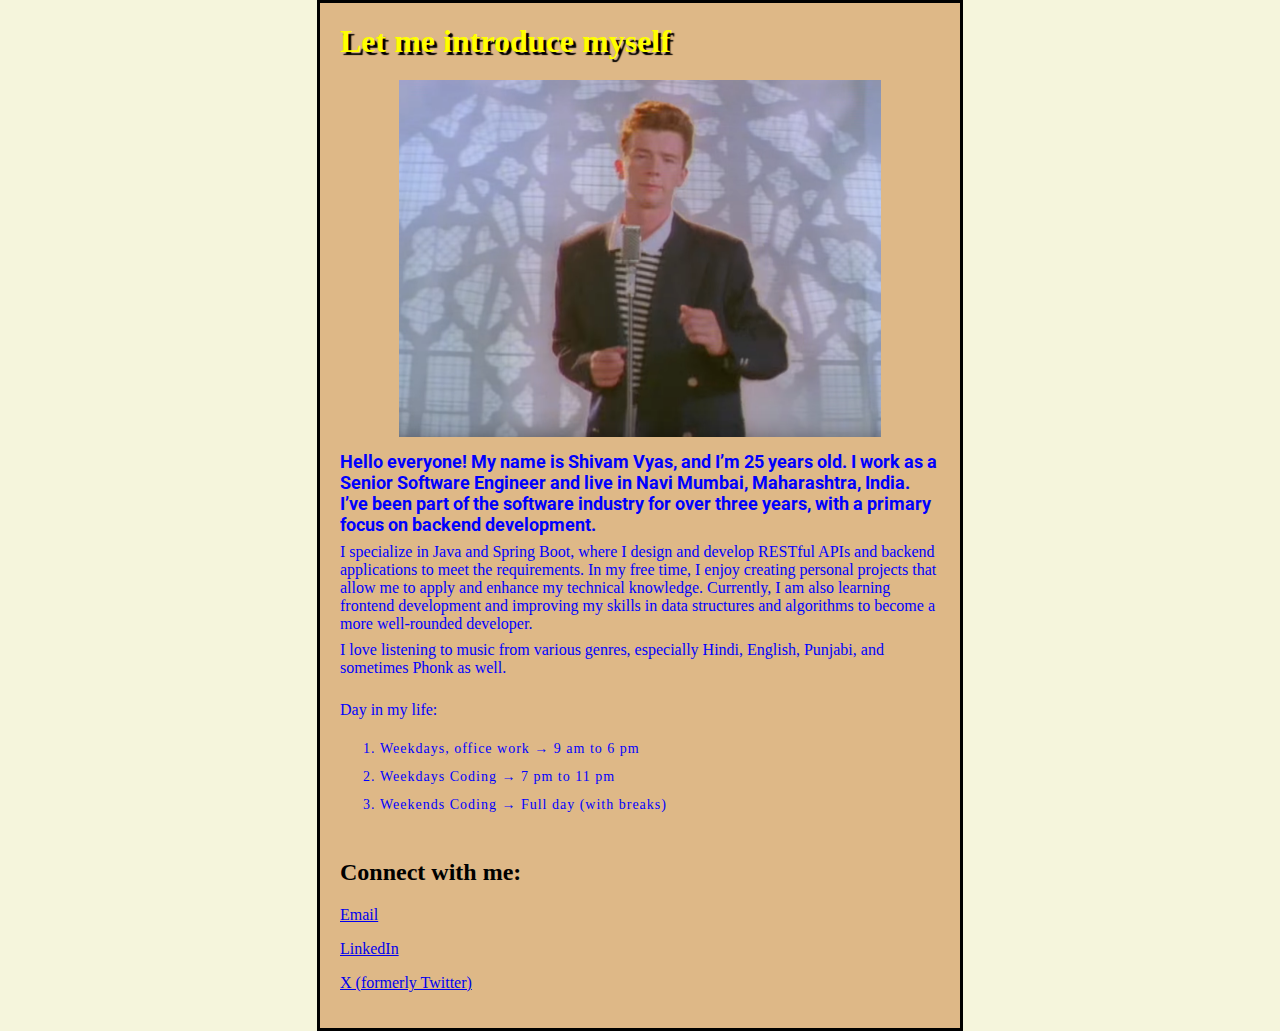
<file: CSS Basics/Hello World/index.html>
<!DOCTYPE html>
<html lang="en-US">
  <head>
    <meta charset="UTF-8" />
    <meta name="viewport" content="width=device-width" />
    <title>About Me</title>
    <link href="styles/style.css" rel="stylesheet" />

    <link rel="preconnect" href="https://fonts.googleapis.com" />
    <link rel="preconnect" href="https://fonts.gstatic.com" crossorigin />
    <link
      href="https://fonts.googleapis.com/css2?family=Roboto:ital,wght@0,100..900;1,100..900&display=swap"
      rel="stylesheet"
    />
  </head>
  <body>
    <h1>Let me introduce myself</h1>
    <img src="./images/image.png" alt="First image test" />
    <section class="roboto-font-section">
      Hello everyone! My name is Shivam Vyas, and I’m 25 years old. I work as a
      Senior Software Engineer and live in Navi Mumbai, Maharashtra, India. I’ve
      been part of the software industry for over three years, with a primary
      focus on backend development.
    </section>
    <section>
      I specialize in Java and Spring Boot, where I design and develop RESTful
      APIs and backend applications to meet the requirements. In my free time, I
      enjoy creating personal projects that allow me to apply and enhance my
      technical knowledge. Currently, I am also learning frontend development
      and improving my skills in data structures and algorithms to become a more
      well-rounded developer.
    </section>
    <section>
      I love listening to music from various genres, especially Hindi, English,
      Punjabi, and sometimes Phonk as well.
    </section>
    <section>
      <p>Day in my life:</p>
      <ol>
        <li>Weekdays, office work &rarr; 9 am to 6 pm</li>
        <li>Weekdays Coding &rarr; 7 pm to 11 pm</li>
        <li>Weekends Coding &rarr; Full day (with breaks)</li>
      </ol>
    </section>

    <h2>Connect with me:</h2>
    <p>
      <a href="mailto:shivam.vyas.1807@gmail.com"> Email </a>
    </p>
    <p>
      <a href="https://www.linkedin.com/in/shivam-vyas-1807/"> LinkedIn </a>
    </p>
    <p>
      <a href="https://x.com/s1807v"> X (formerly Twitter) </a>
    </p>
  </body>
</html>
</file>
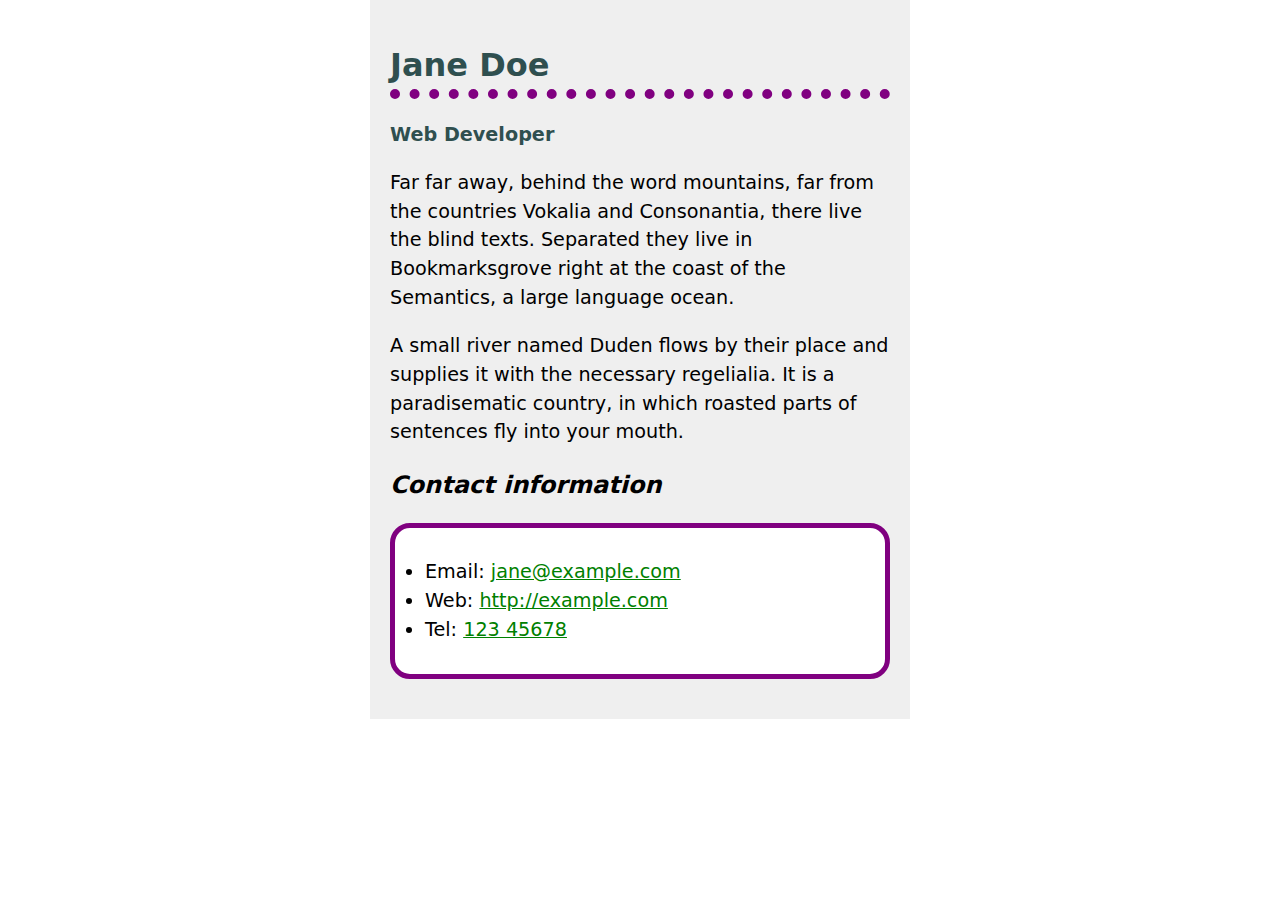
<file: CSSBasics/BiographyPage/index.html>
<!DOCTYPE html>
<html>
  <head>
    <meta charset="utf-8" />
    <meta name="viewport" content="width=device-width" />
    <title>Biography Page</title>
    <link rel="stylesheet" href="style.css" />
  </head>
  <body>
    <h1>Jane Doe</h1>
    <div class="job-title">Web Developer</div>
    <p>
      Far far away, behind the word mountains, far from the countries Vokalia
      and Consonantia, there live the blind texts. Separated they live in
      Bookmarksgrove right at the coast of the Semantics, a large language
      ocean.
    </p>

    <p>
      A small river named Duden flows by their place and supplies it with the
      necessary regelialia. It is a paradisematic country, in which roasted
      parts of sentences fly into your mouth.
    </p>

    <h2>Contact information</h2>
    <ul>
      <li>Email: <a href="mailto:jane@example.com">jane@example.com</a></li>
      <li>Web: <a href="http://example.com">http://example.com</a></li>
      <li>Tel: <a href="tel:12345678">123 45678</a></li>
    </ul>
  </body>
</html>
</file>
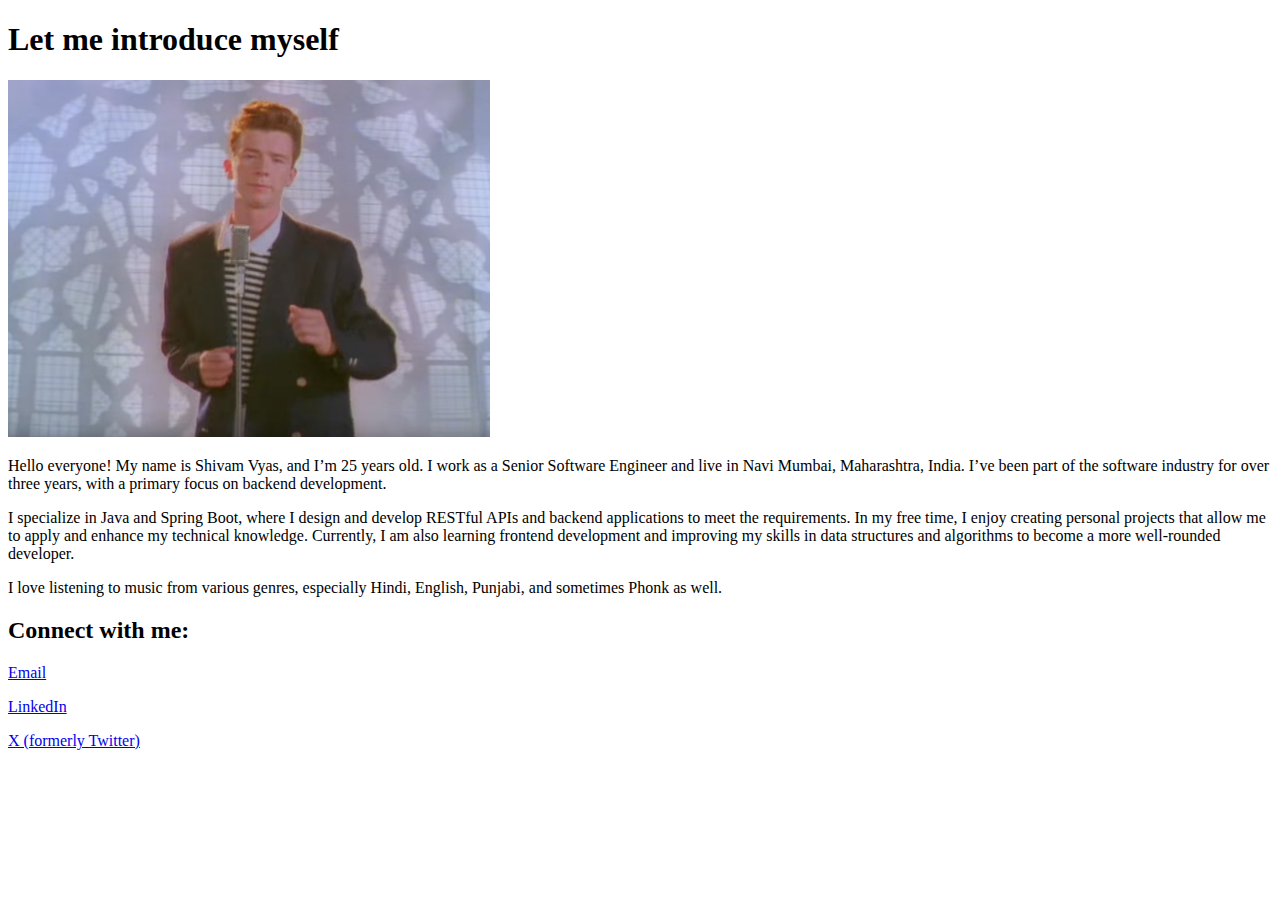
<file: HTML Basics/Hello World/index.html>
<!DOCTYPE html>
<html lang="en-US">
    <head>
        <meta charset="UTF-8" />
        <meta name="viewport" content="width=device-width" />
        <title>About Me</title>
    </head>
    <body>
        <h1>Let me introduce myself</h1>
        <img src="./images/image.png" alt="First image test" />
        <p>
            Hello everyone! My name is Shivam Vyas, and I’m 25 years old. I work as a Senior Software Engineer and live in Navi Mumbai, Maharashtra, India. I’ve been part of the software industry for over three years, with a primary focus on backend development.
        </p>
        <p>
            I specialize in Java and Spring Boot, where I design and develop RESTful APIs and backend applications to meet the requirements. In my free time, I enjoy creating personal projects that allow me to apply and enhance my technical knowledge. 
            
            Currently, I am also learning frontend development and improving my skills in data structures and algorithms to become a more well-rounded developer.
        </p>
        <p>
            I love listening to music from various genres, especially Hindi, English, Punjabi, and sometimes Phonk as well.
        </p>

        <h2>Connect with me:</h2>
        <p>
            <a href="mailto:shivam.vyas.1807@gmail.com">
            Email
            </a>
        </p>
        <p>
            <a href="https://www.linkedin.com/in/shivam-vyas-1807/">
            LinkedIn
            </a>
        </p>
        <p>
            <a href="https://x.com/s1807v">
            X (formerly Twitter)
            </a>
        </p>
    </body>
</html>
</file>
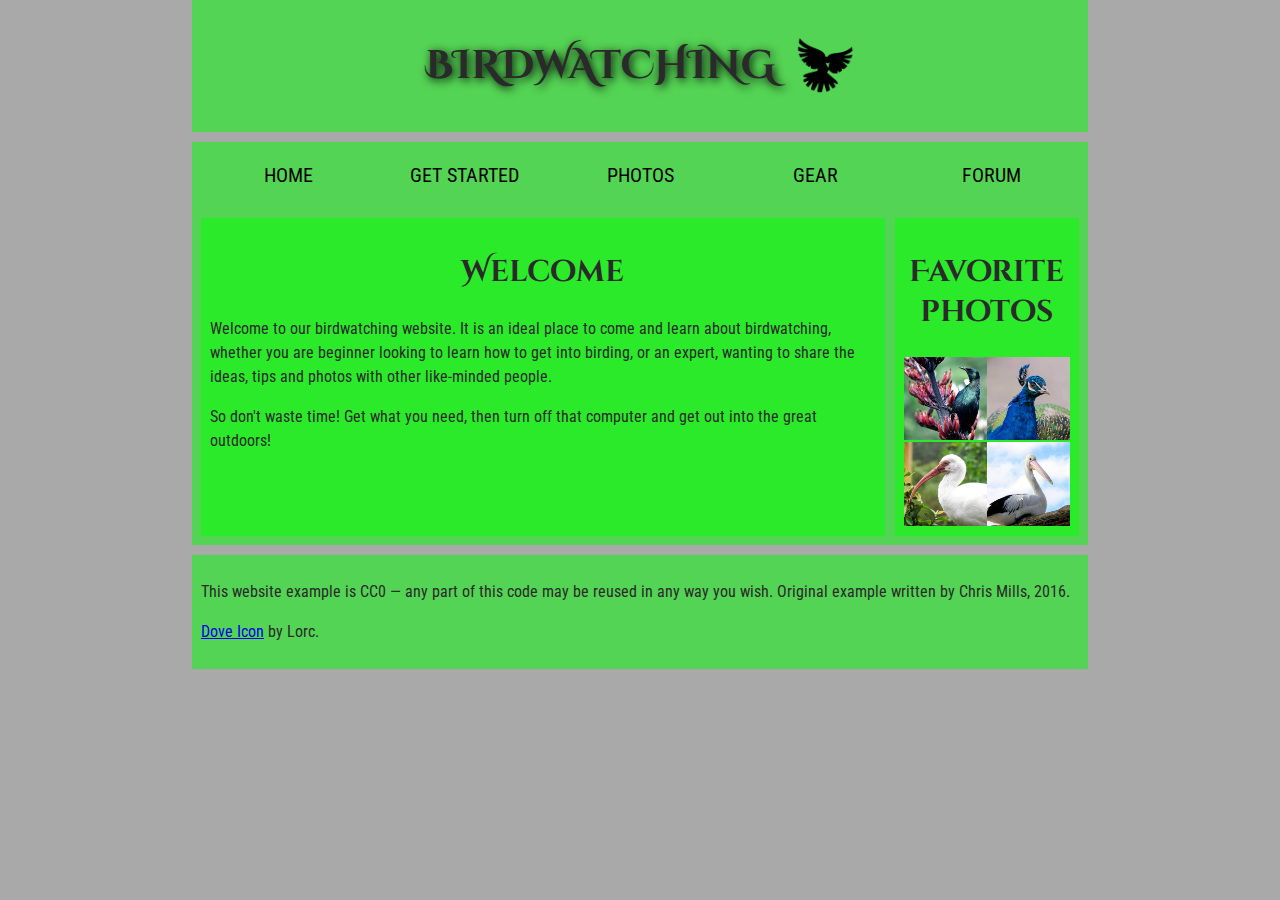
<file: HTMLBasics/BirdWatchingSite/index.html>
<!DOCTYPE html>
<html lang="en-US">
  <head>
    <meta charset="utf-8" />
    <meta name="viewport" content="width=device-width" />
    <title>Birdwatching</title>
    <link
      href="https://fonts.googleapis.com/css?family=Roboto+Condensed:300%7CCinzel+Decorative:700"
      rel="stylesheet"
    />
    <link rel="stylesheet" href="style.css" />
  </head>
  <body>
    <!--Always follow the structural semantic elements for a website (like Header, Nav, Main, Aside, etc). Refer to MDN Docs for any sort of confusion or clarity if needed-->

    <header>
      <h1>
        Birdwatching
        <img src="images/dove.png" alt="" />
      </h1>
    </header>

    <nav>
      <ul>
        <li><a href="#">Home</a></li>
        <li><a href="#">Get Started</a></li>
        <li><a href="#">Photos</a></li>
        <li><a href="#">Gear</a></li>
        <li><a href="#">Forum</a></li>
      </ul>
    </nav>

    <!--Main contains: Article, Aside, Section(if any other semantic tag does not fit)-->
    <main>
      <article>
        <h2>Welcome</h2>
        <p>
          Welcome to our birdwatching website. It is an ideal place to come and
          learn about birdwatching, whether you are beginner looking to learn
          how to get into birding, or an expert, wanting to share the ideas,
          tips and photos with other like-minded people.
        </p>
        <p>
          So don't waste time! Get what you need, then turn off that computer
          and get out into the great outdoors!
        </p>
      </article>

      <aside>
        <h2>Favorite photos</h2>
        <a href="images/favorite-bird-1_th.jpg"
          ><img
            src="images/favorite-bird-1.jpg"
            alt="A tui bird perched on a flowering branch with its iridescent feathers shimmering."
        /></a>
        <a href="images/favorite-bird-2_th.jpg"
          ><img
            src="images/favorite-bird-2.jpg"
            alt="A vibrant blue peacock showing off its colorful plumage."
        /></a>
        <a href="images/favorite-bird-3_th.jpg"
          ><img
            src="images/favorite-bird-3.jpg"
            alt="A white ibis with a long curved beak standing among green leaves."
        /></a>
        <a href="images/favorite-bird-4_th.jpg"
          ><img
            src="images/favorite-bird-4.jpg"
            alt="A large pelican resting with its long bill and white-and-black feathers visible."
        /></a>
      </aside>
    </main>

    <footer>
      <p>
        This website example is CC0 — any part of this code may be reused in any
        way you wish. Original example written by Chris Mills, 2016.
      </p>
      <p>
        <a href="http://game-icons.net/lorc/originals/dove.html">Dove Icon</a>
        by Lorc.
      </p>
    </footer>
  </body>
</html>
</file>
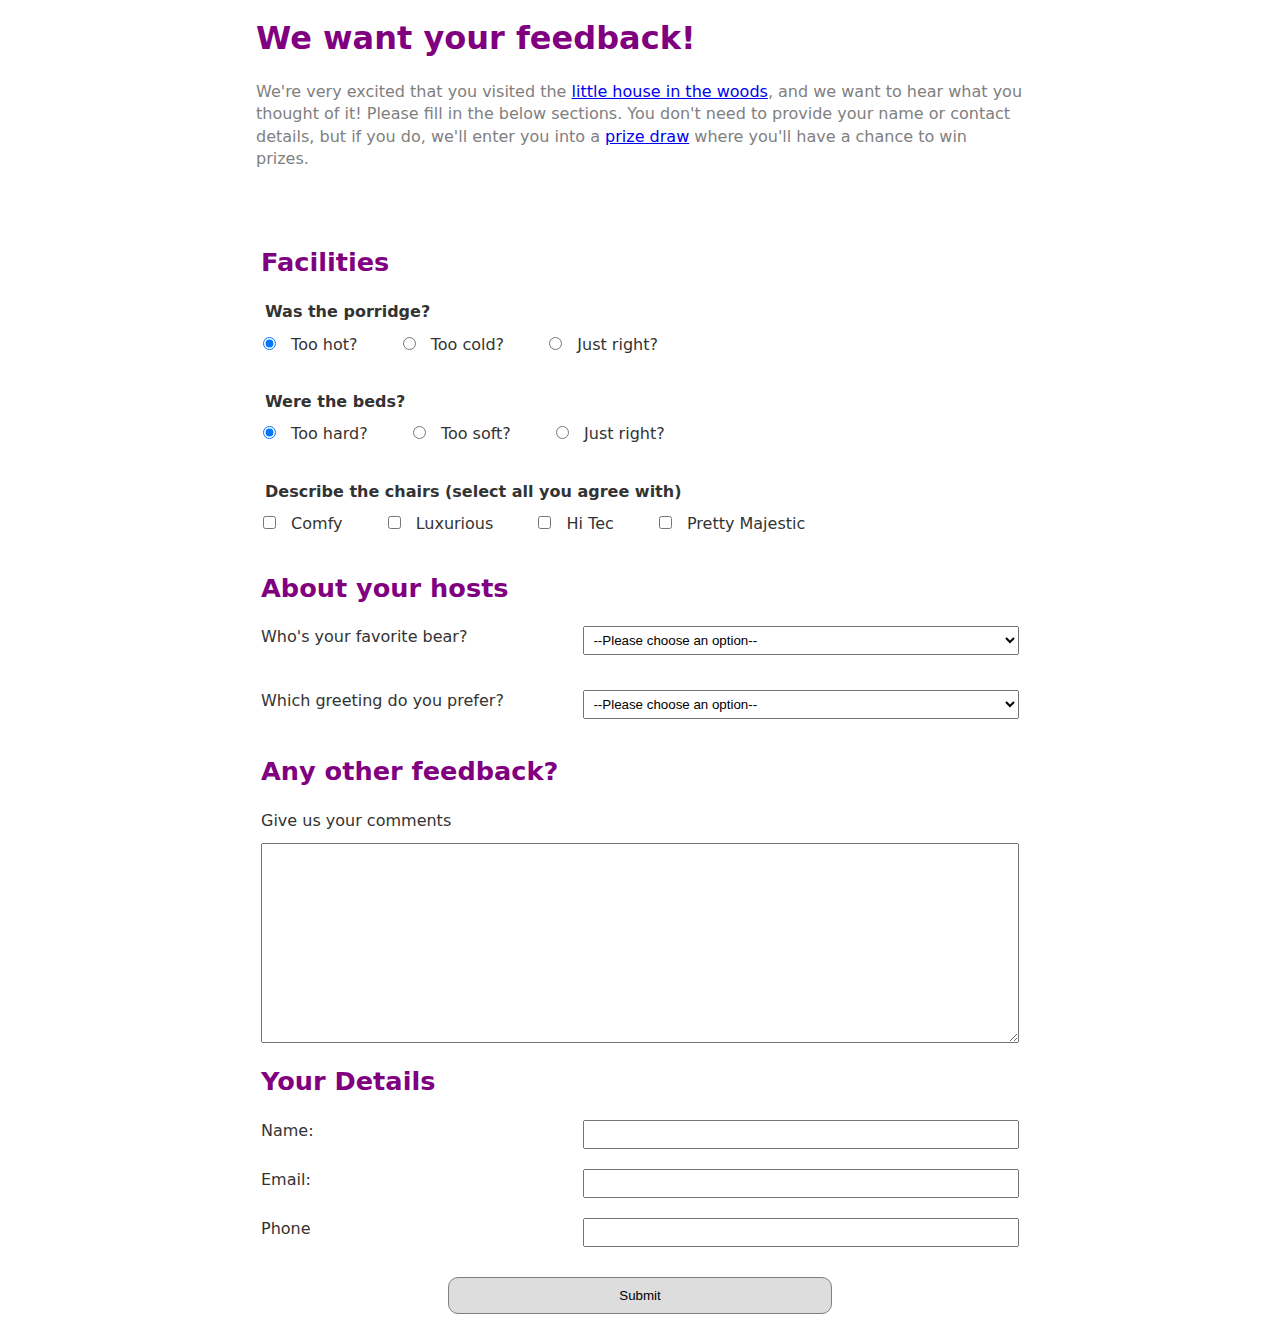
<file: HTMLBasics/FeedbackForm/index.html>
<!DOCTYPE html>
<html lang="en">
  <head>
    <meta charset="utf-8" />
    <meta name="viewport" content="width=device-width" />
    <title>Forms challenge</title>
    <link href="style.css" rel="stylesheet" />
  </head>
  <body>
    <h1>We want your feedback!</h1>
    <p>
      We're very excited that you visited the
      <a href="#">little house in the woods</a>, and we want to hear what you
      thought of it! Please fill in the below sections. You don't need to
      provide your name or contact details, but if you do, we'll enter you into
      a <a href="#">prize draw</a> where you'll have a chance to win prizes.
    </p>

    <form>
      <div class="form-section">
        <h2>Facilities</h2>
        <fieldset>
          <legend>Was the porridge?</legend>
          <input
            type="radio"
            id="porridge_1"
            name="porridge"
            value="hot"
            checked
          />
          <label for="porridge_1">Too hot?</label>
          <input type="radio" id="porridge_2" name="porridge" value="cold" />
          <label for="porridge_2">Too cold?</label>
          <input type="radio" id="porridge_3" name="porridge" value="right" />
          <label for="porridge_3">Just right?</label>
        </fieldset>
      </div>

      <div class="form-section">
        <fieldset>
          <legend>Were the beds?</legend>
          <input type="radio" id="bed_1" name="bed" value="hard" checked />
          <label for="bed_1">Too hard?</label>
          <input type="radio" id="bed_2" name="bed" value="soft" />
          <label for="bed_2">Too soft?</label>
          <input type="radio" id="bed_3" name="bed" value="right" />
          <label for="bed_3">Just right?</label>
        </fieldset>
      </div>

      <div class="form-section">
        <fieldset>
          <legend>Describe the chairs (select all you agree with)</legend>
          <input type="checkbox" id="comfy" name="comfy" />
          <label for="comfy">Comfy</label>

          <input type="checkbox" id="luxurious" name="luxurious" />
          <label for="luxurious">Luxurious</label>

          <input type="checkbox" id="Hi-Tec" name="Hi-Tec" />
          <label for="Hi-Tec">Hi Tec</label>

          <input type="checkbox" id="majestic" name="majestic" />
          <label for="majestic">Pretty Majestic</label>
        </fieldset>
      </div>

      <!-- For these 2 div class form sections (70 to 81 and 83 to 93) - Referred the code to understand the separator div class -->
      <!-- DON'T WORRY. We will study this in CSS. So RELAX :) -->
      <div class="form-section">
        <h2>About your hosts</h2>
        <div class="separator">
          <label for="bear">Who's your favorite bear?</label>
          <select name="bear" id="bear">
            <option value="">--Please choose an option--</option>
            <option value="Papa Bear">Papa Bear</option>
            <option value="Mama Bear">Mama Bear</option>
            <option value="Junior Dozer">Junior Dozer</option>
          </select>
        </div>
      </div>

      <div class="form-section">
        <div class="separator">
          <label for="greeting">Which greeting do you prefer?</label>
          <select name="greeting" id="greeting">
            <option value="">--Please choose an option--</option>
            <option value="Wave">Wave Friendly</option>
            <option value="Growl">Greeting Crowl</option>
            <option value="Claw">Claw Marks in the door</option>
          </select>
        </div>
      </div>

      <div class="form-section">
        <h2>Any other feedback?</h2>
        <label for="comments">Give us your comments</label>
        <textarea id="comments" name="comments" maxlength="1000"></textarea>
      </div>

      <!-- Learn: Separator class suggested by MDN Docs question to maintain padding and uniformity in the boxes. DON'T WORRY. We will study this in CSS. So RELAX :) -->
      <div class="form-section">
        <h2>Your Details</h2>
        <div class="separator">
          <label for="name">Name:</label>
          <input type="text" name="name" id="name" />
        </div>
        <div class="separator">
          <label for="email">Email:</label>
          <input type="email" name="email" id="email" />
        </div>
        <div class="separator">
          <label for="phone">Phone</label>
          <input type="tel" name="phone" id="phone" />
        </div>
      </div>

      <button>Submit</button>
    </form>
  </body>
</html>
</file>
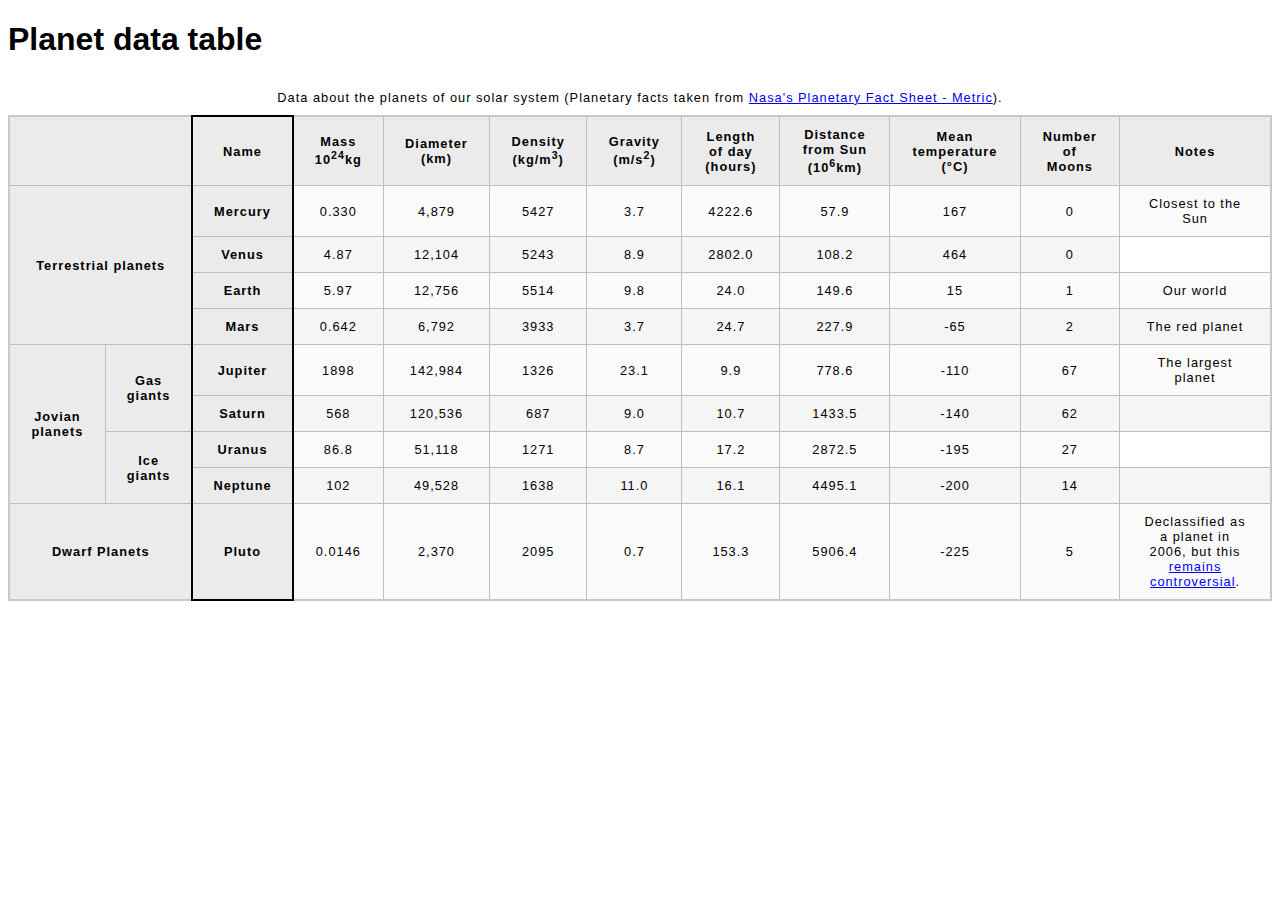
<file: HTMLBasics/PlanetDataTable/index.html>
<!DOCTYPE html>
<html lang="en-US">
  <head>
    <meta charset="utf-8" />
    <meta name="viewport" content="width=device-width" />
    <title>Planet data table</title>
    <link href="minimal-table.css" rel="stylesheet" type="text/css" />
  </head>
  <body>
    <h1>Planet data table</h1>
    <table>
      <caption>
        Data about the planets of our solar system (Planetary facts taken from
        <a href="http://nssdc.gsfc.nasa.gov/planetary/factsheet/"
          >Nasa's Planetary Fact Sheet - Metric</a
        >).
      </caption>

      <!--This was referred-->
      <colgroup>
        <col span="2" />
        <col class="column-border" />
        <col span="9" />
      </colgroup>

      <thead>
        <thead>
          <th colspan="2">&nbsp;</th>
          <th scope="col">Name</th>
          <th scope="col">Mass 10<sup>24</sup>kg</th>
          <th scope="col">Diameter (km)</th>
          <th scope="col">Density (kg/m<sup>3</sup>)</th>
          <th scope="col">Gravity (m/s<sup>2</sup>)</th>
          <th scope="col">Length of day (hours)</th>
          <th scope="col">Distance from Sun (10<sup>6</sup>km)</th>
          <th scope="col">Mean temperature (°C)</th>
          <th scope="col">Number of Moons</th>
          <th scope="col">Notes</th>
        </thead>
      </thead>

      <tbody>
        <th rowspan="5" colspan="2" scope="rowgroup">Terrestrial planets</th>
        <tr>
          <th scope="row">Mercury</th>
          <td>0.330</td>
          <td>4,879</td>
          <td>5427</td>
          <td>3.7</td>
          <td>4222.6</td>
          <td>57.9</td>
          <td>167</td>
          <td>0</td>
          <td>Closest to the Sun</td>
        </tr>
        <tr>
          <th scope="row">Venus</th>
          <td>4.87</td>
          <td>12,104</td>
          <td>5243</td>
          <td>8.9</td>
          <td>2802.0</td>
          <td>108.2</td>
          <td>464</td>
          <td>0</td>
        </tr>
        <tr>
          <th scope="row">Earth</th>
          <td>5.97</td>
          <td>12,756</td>
          <td>5514</td>
          <td>9.8</td>
          <td>24.0</td>
          <td>149.6</td>
          <td>15</td>
          <td>1</td>
          <td>Our world</td>
        </tr>
        <tr>
          <th scope="row">Mars</th>
          <td>0.642</td>
          <td>6,792</td>
          <td>3933</td>
          <td>3.7</td>
          <td>24.7</td>
          <td>227.9</td>
          <td>-65</td>
          <td>2</td>
          <td>The red planet</td>
        </tr>

        <th rowspan="4" scope="rowgroup">Jovian planets</th>
        <th rowspan="2" scope="rowgroup">Gas giants</th>
        <th scope="row">Jupiter</th>
        <td>1898</td>
        <td>142,984</td>
        <td>1326</td>
        <td>23.1</td>
        <td>9.9</td>
        <td>778.6</td>
        <td>-110</td>
        <td>67</td>
        <td>The largest planet</td>
        <tr>
          <th scope="row">Saturn</th>
          <td>568</td>
          <td>120,536</td>
          <td>687</td>
          <td>9.0</td>
          <td>10.7</td>
          <td>1433.5</td>
          <td>-140</td>
          <td>62</td>
          <td>&nbsp;</td>
        </tr>
        <th rowspan="2" colspan="1">Ice giants</th>
        <th scope="row">Uranus</th>
        <td>86.8</td>
        <td>51,118</td>
        <td>1271</td>
        <td>8.7</td>
        <td>17.2</td>
        <td>2872.5</td>
        <td>-195</td>
        <td>27</td>
        <tr>
          <th scope="row">Neptune</th>
          <td>102</td>
          <td>49,528</td>
          <td>1638</td>
          <td>11.0</td>
          <td>16.1</td>
          <td>4495.1</td>
          <td>-200</td>
          <td>14</td>
          <td>&nbsp;</td>
        </tr>
        <th colspan="2" scope="colgroup">Dwarf Planets</th>
        <th scope="row">Pluto</th>
        <td>0.0146</td>
        <td>2,370</td>
        <td>2095</td>
        <td>0.7</td>
        <td>153.3</td>
        <td>5906.4</td>
        <td>-225</td>
        <td>5</td>
        <td>
          Declassified as a planet in 2006, but this
          <a
            href="http://www.usatoday.com/story/tech/2014/10/02/pluto-planet-solar-system/16578959/"
            >remains controversial</a
          >.
        </td>
      </tbody>
    </table>
  </body>
</html>
</file>
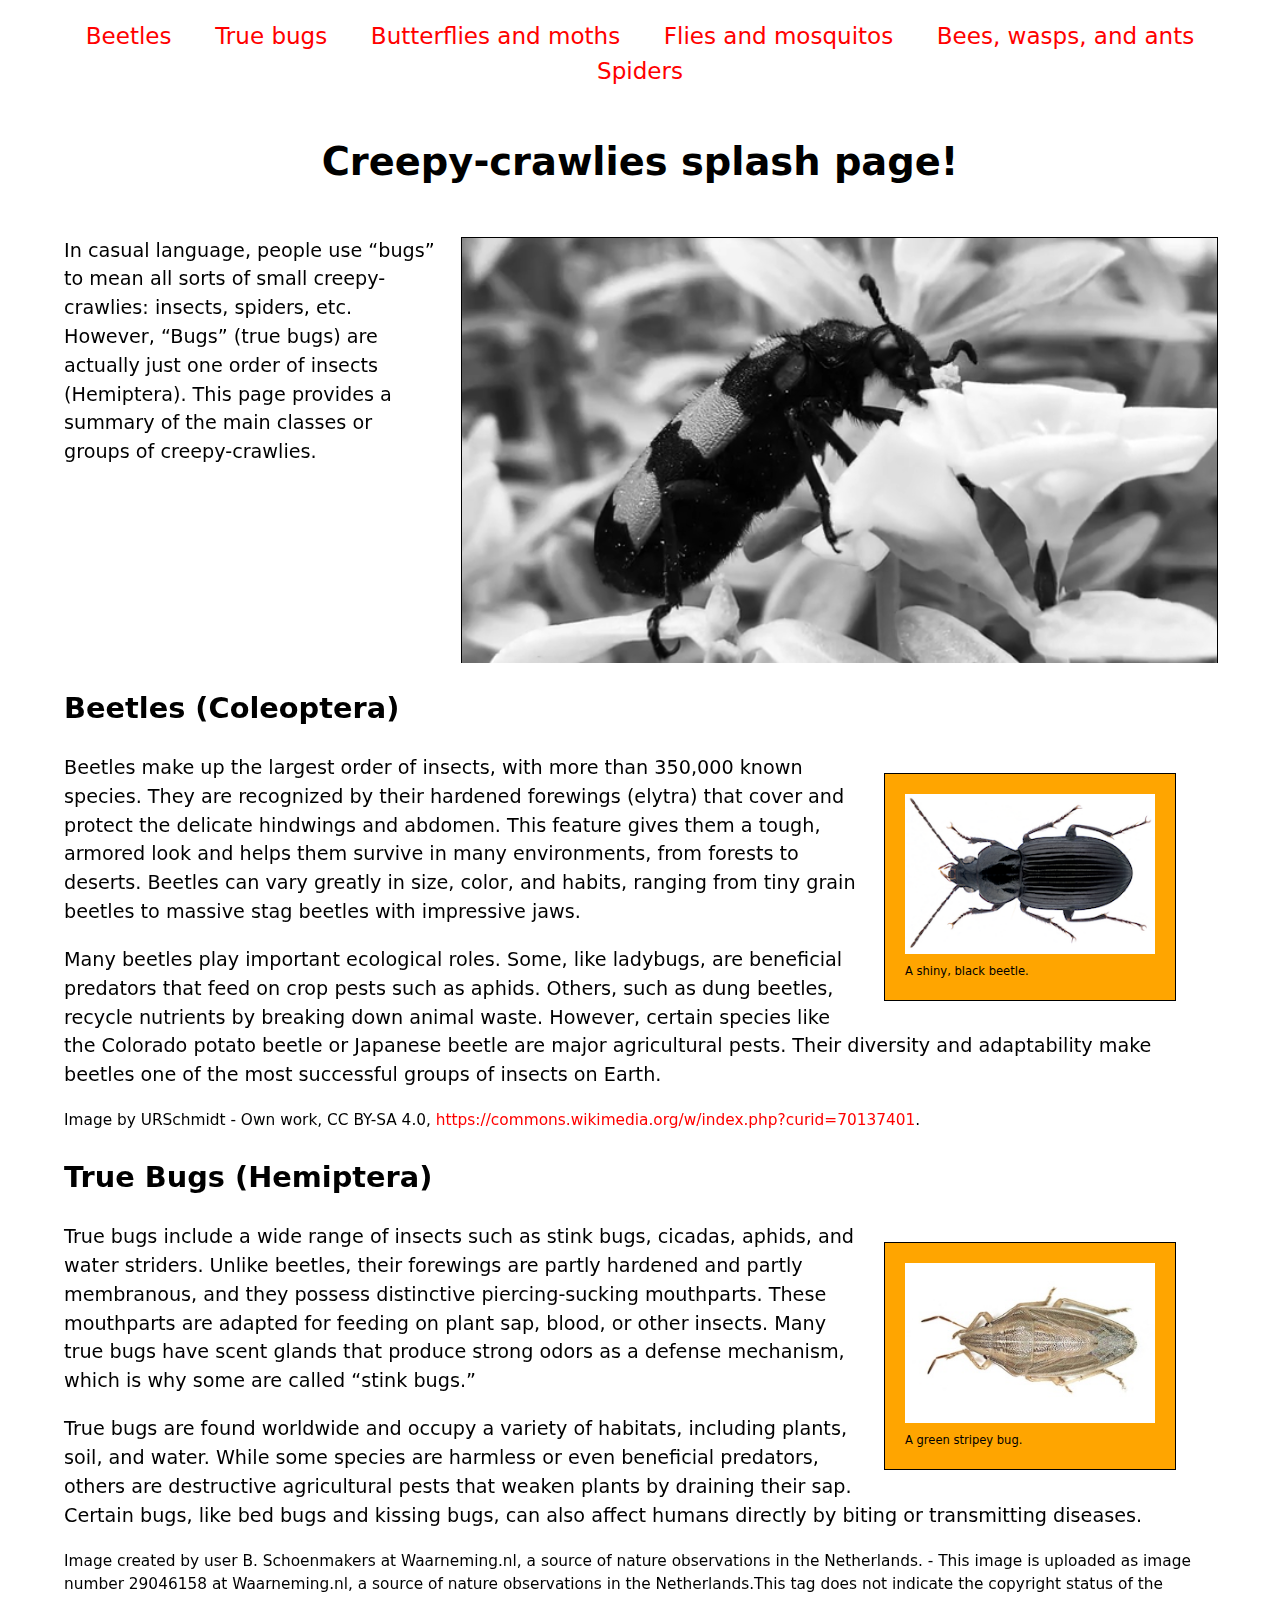
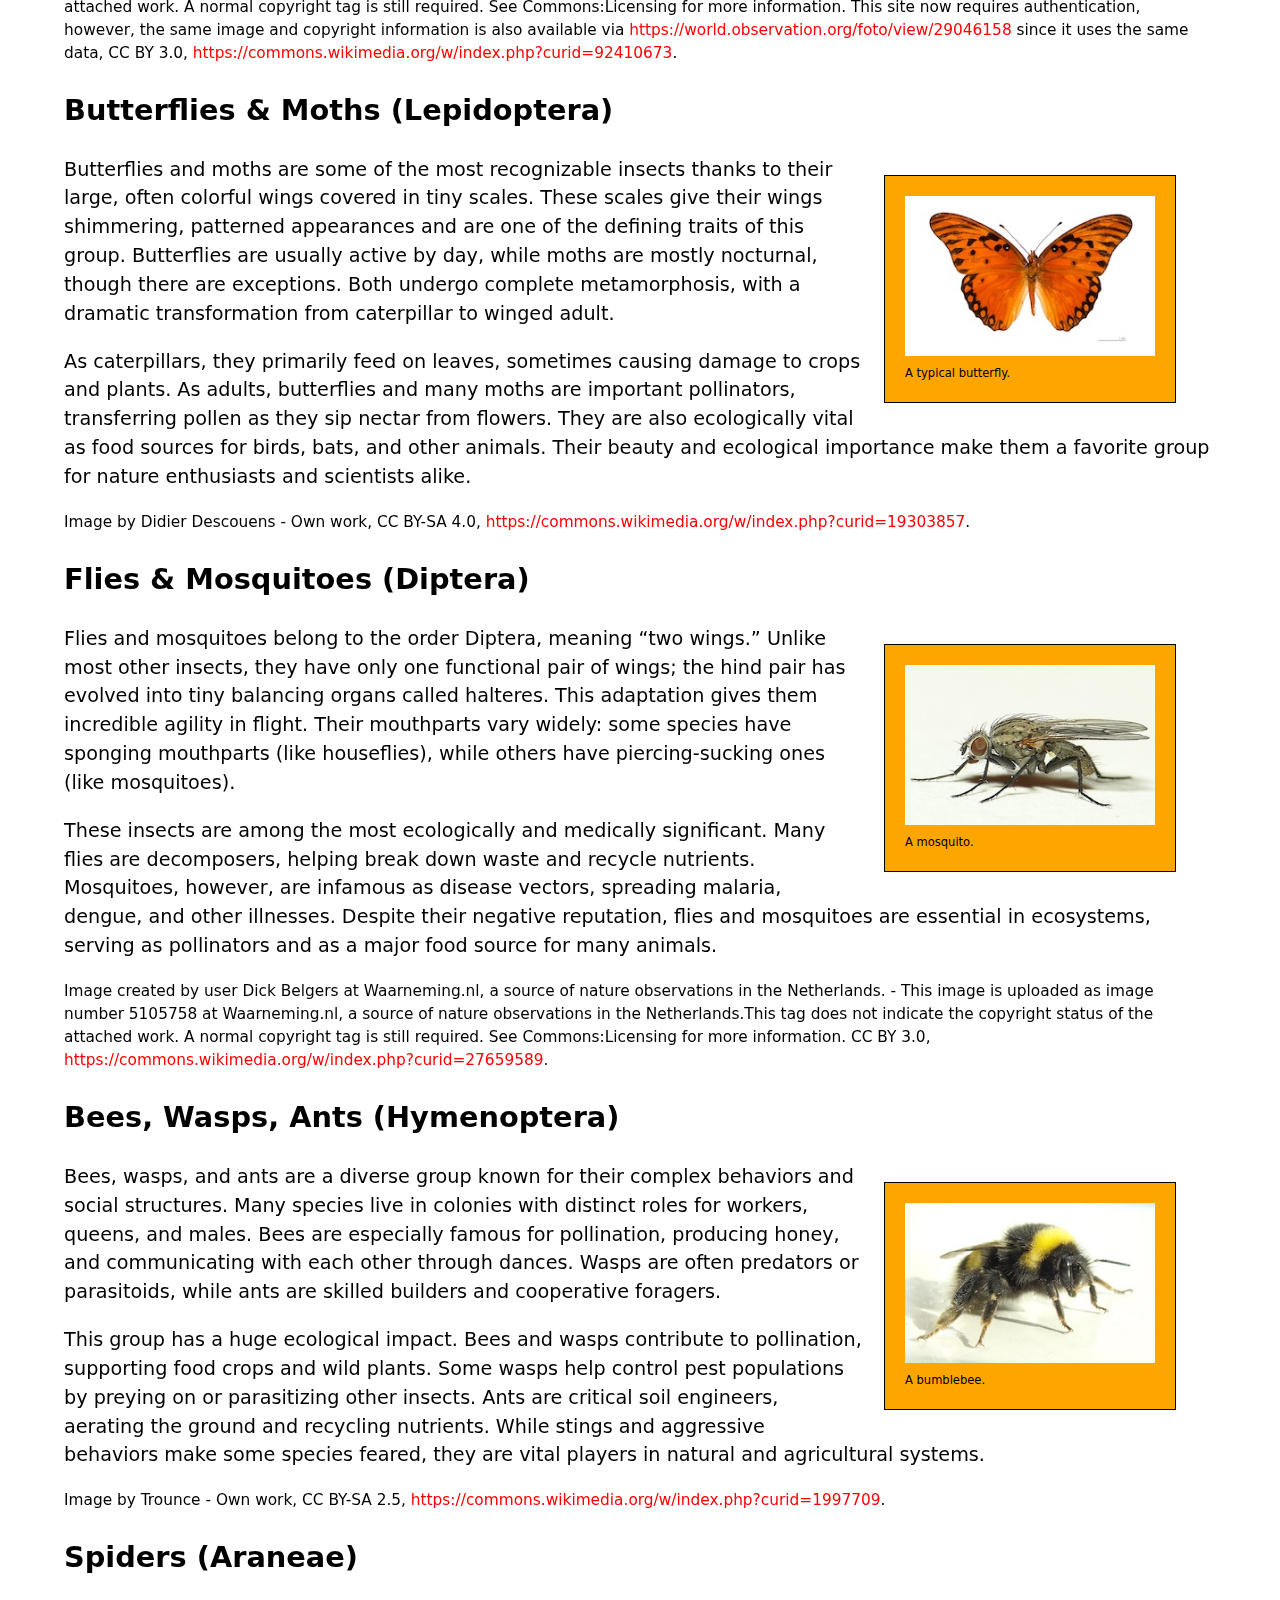
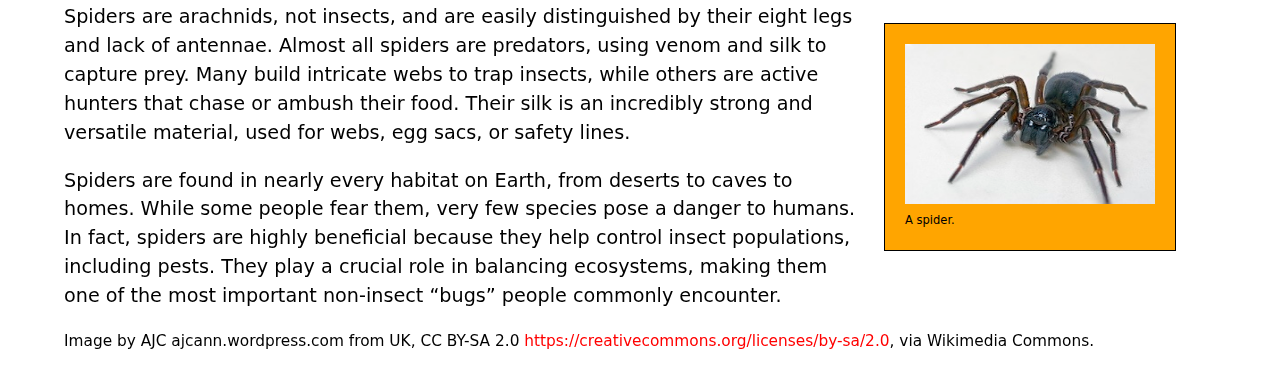
<file: HTMLBasics/SplashPage/index.html>
<!DOCTYPE html>
<html lang="en-US">
  <head>
    <meta charset="utf-8" />
    <meta name="viewport" content="width=device-width" />
    <title>Creepy crawlies!</title>
    <link href="style.css" rel="stylesheet" />
  </head>
  <body>
    <header>
      <nav>
        <ul>
          <li><a href="#beetles">Beetles</a></li>
          <li><a href="#true_bugs">True bugs</a></li>
          <li><a href="#butterflies_moths">Butterflies and moths</a></li>
          <li><a href="#flies_mosquitos">Flies and mosquitos</a></li>
          <li><a href="#bees_wasps_ants">Bees, wasps, and ants</a></li>
          <li><a href="#spiders">Spiders</a></li>
        </ul>
      </nav>

      <section>
        <h1>Creepy-crawlies splash page!</h1>
        <video
          src="bug_video_640.mp4"
          type="video/mp4"
          autoplay
          loop
          muted
          preload="auto"
        ></video>
        <p>
          In casual language, people use “bugs” to mean all sorts of small
          creepy-crawlies: insects, spiders, etc. However, “Bugs” (true bugs)
          are actually just one order of insects (Hemiptera). This page provides
          a summary of the main classes or groups of creepy-crawlies.
        </p>
      </section>
    </header>

    <main>
      <section id="beetles">
        <h2>Beetles (Coleoptera)</h2>
        <figure>
          <img
            src="images/beetle.png"
            alt="A black six-legged beetle with a shield-shaped body and long antennae"
            width="250"
            height="160"
          />
          <figcaption>A shiny, black beetle.</figcaption>
        </figure>

        <p>
          Beetles make up the largest order of insects, with more than 350,000
          known species. They are recognized by their hardened forewings
          (elytra) that cover and protect the delicate hindwings and abdomen.
          This feature gives them a tough, armored look and helps them survive
          in many environments, from forests to deserts. Beetles can vary
          greatly in size, color, and habits, ranging from tiny grain beetles to
          massive stag beetles with impressive jaws.
        </p>
        <p>
          Many beetles play important ecological roles. Some, like ladybugs, are
          beneficial predators that feed on crop pests such as aphids. Others,
          such as dung beetles, recycle nutrients by breaking down animal waste.
          However, certain species like the Colorado potato beetle or Japanese
          beetle are major agricultural pests. Their diversity and adaptability
          make beetles one of the most successful groups of insects on Earth.
        </p>

        <p class="copyright">
          Image by URSchmidt - Own work, CC BY-SA 4.0,
          <a href="https://commons.wikimedia.org/w/index.php?curid=70137401"
            >https://commons.wikimedia.org/w/index.php?curid=70137401</a
          >.
        </p>
      </section>

      <section id="true_bugs">
        <h2>True Bugs (Hemiptera)</h2>
        <figure>
          <img
            src="images/true_bug.jpg"
            alt="A green, six-legged beetle with fairly long antennae and stripy markings"
            width="250"
            height="160"
          />
          <figcaption>A green stripey bug.</figcaption>
        </figure>

        <p>
          True bugs include a wide range of insects such as stink bugs, cicadas,
          aphids, and water striders. Unlike beetles, their forewings are partly
          hardened and partly membranous, and they possess distinctive
          piercing-sucking mouthparts. These mouthparts are adapted for feeding
          on plant sap, blood, or other insects. Many true bugs have scent
          glands that produce strong odors as a defense mechanism, which is why
          some are called “stink bugs.”
        </p>

        <p>
          True bugs are found worldwide and occupy a variety of habitats,
          including plants, soil, and water. While some species are harmless or
          even beneficial predators, others are destructive agricultural pests
          that weaken plants by draining their sap. Certain bugs, like bed bugs
          and kissing bugs, can also affect humans directly by biting or
          transmitting diseases.
        </p>

        <p class="copyright">
          Image created by user B. Schoenmakers at Waarneming.nl, a source of
          nature observations in the Netherlands. - This image is uploaded as
          image number 29046158 at Waarneming.nl, a source of nature
          observations in the Netherlands.This tag does not indicate the
          copyright status of the attached work. A normal copyright tag is still
          required. See Commons:Licensing for more information. This site now
          requires authentication, however, the same image and copyright
          information is also available via
          <a href="https://world.observation.org/foto/view/29046158"
            >https://world.observation.org/foto/view/29046158</a
          >
          since it uses the same data, CC BY 3.0,
          <a href="https://commons.wikimedia.org/w/index.php?curid=92410673"
            >https://commons.wikimedia.org/w/index.php?curid=92410673</a
          >.
        </p>
      </section>
      <section id="butterflies_moths">
        <h2>Butterflies & Moths (Lepidoptera)</h2>
        <figure>
          <img
            src="images/butterfly.jpg"
            alt="A butterfly with large black and orange wings"
            width="250"
            height="160"
          />
          <figcaption>A typical butterfly.</figcaption>
        </figure>

        <p>
          Butterflies and moths are some of the most recognizable insects thanks
          to their large, often colorful wings covered in tiny scales. These
          scales give their wings shimmering, patterned appearances and are one
          of the defining traits of this group. Butterflies are usually active
          by day, while moths are mostly nocturnal, though there are exceptions.
          Both undergo complete metamorphosis, with a dramatic transformation
          from caterpillar to winged adult.
        </p>

        <p>
          As caterpillars, they primarily feed on leaves, sometimes causing
          damage to crops and plants. As adults, butterflies and many moths are
          important pollinators, transferring pollen as they sip nectar from
          flowers. They are also ecologically vital as food sources for birds,
          bats, and other animals. Their beauty and ecological importance make
          them a favorite group for nature enthusiasts and scientists alike.
        </p>

        <p class="copyright">
          Image by Didier Descouens - Own work, CC BY-SA 4.0,
          <a href="https://commons.wikimedia.org/w/index.php?curid=19303857"
            >https://commons.wikimedia.org/w/index.php?curid=19303857</a
          >.
        </p>
      </section>
      <section id="flies_mosquitos">
        <h2>Flies & Mosquitoes (Diptera)</h2>
        <figure>
          <img
            src="images/mosquito.jpg"
            alt="A hairy flying insect with long legs"
            width="250"
            height="160"
          />
          <figcaption>A mosquito.</figcaption>
        </figure>

        <p>
          Flies and mosquitoes belong to the order Diptera, meaning “two wings.”
          Unlike most other insects, they have only one functional pair of
          wings; the hind pair has evolved into tiny balancing organs called
          halteres. This adaptation gives them incredible agility in flight.
          Their mouthparts vary widely: some species have sponging mouthparts
          (like houseflies), while others have piercing-sucking ones (like
          mosquitoes).
        </p>

        <p>
          These insects are among the most ecologically and medically
          significant. Many flies are decomposers, helping break down waste and
          recycle nutrients. Mosquitoes, however, are infamous as disease
          vectors, spreading malaria, dengue, and other illnesses. Despite their
          negative reputation, flies and mosquitoes are essential in ecosystems,
          serving as pollinators and as a major food source for many animals.
        </p>

        <p class="copyright">
          Image created by user Dick Belgers at Waarneming.nl, a source of
          nature observations in the Netherlands. - This image is uploaded as
          image number 5105758 at Waarneming.nl, a source of nature observations
          in the Netherlands.This tag does not indicate the copyright status of
          the attached work. A normal copyright tag is still required. See
          Commons:Licensing for more information. CC BY 3.0,
          <a href="https://commons.wikimedia.org/w/index.php?curid=27659589"
            >https://commons.wikimedia.org/w/index.php?curid=27659589</a
          >.
        </p>
      </section>
      <section id="bees_wasps_ants">
        <h2>Bees, Wasps, Ants (Hymenoptera)</h2>
        <figure>
          <img
            src="images/bee.jpg"
            alt="A furry black and yellow striped flying insect with six legs"
            width="250"
            height="160"
          />
          <figcaption>A bumblebee.</figcaption>
        </figure>

        <p>
          Bees, wasps, and ants are a diverse group known for their complex
          behaviors and social structures. Many species live in colonies with
          distinct roles for workers, queens, and males. Bees are especially
          famous for pollination, producing honey, and communicating with each
          other through dances. Wasps are often predators or parasitoids, while
          ants are skilled builders and cooperative foragers.
        </p>

        <p>
          This group has a huge ecological impact. Bees and wasps contribute to
          pollination, supporting food crops and wild plants. Some wasps help
          control pest populations by preying on or parasitizing other insects.
          Ants are critical soil engineers, aerating the ground and recycling
          nutrients. While stings and aggressive behaviors make some species
          feared, they are vital players in natural and agricultural systems.
        </p>

        <p class="copyright">
          Image by Trounce - Own work, CC BY-SA 2.5,
          <a href="https://commons.wikimedia.org/w/index.php?curid=1997709"
            >https://commons.wikimedia.org/w/index.php?curid=1997709</a
          >.
        </p>
      </section>
      <section id="spiders">
        <h2>Spiders (Araneae)</h2>
        <figure>
          <img
            src="images/spider.jpg"
            alt="A black bodied spider with eight legs, feelers, and jaws"
            width="250"
            height="160"
          />
          <figcaption>A spider.</figcaption>
        </figure>

        <p>
          Spiders are arachnids, not insects, and are easily distinguished by
          their eight legs and lack of antennae. Almost all spiders are
          predators, using venom and silk to capture prey. Many build intricate
          webs to trap insects, while others are active hunters that chase or
          ambush their food. Their silk is an incredibly strong and versatile
          material, used for webs, egg sacs, or safety lines.
        </p>

        <p>
          Spiders are found in nearly every habitat on Earth, from deserts to
          caves to homes. While some people fear them, very few species pose a
          danger to humans. In fact, spiders are highly beneficial because they
          help control insect populations, including pests. They play a crucial
          role in balancing ecosystems, making them one of the most important
          non-insect “bugs” people commonly encounter.
        </p>

        <p class="copyright">
          Image by AJC ajcann.wordpress.com from UK, CC BY-SA 2.0
          <a href="https://creativecommons.org/licenses/by-sa/2.0"
            >https://creativecommons.org/licenses/by-sa/2.0</a
          >, via Wikimedia Commons.
        </p>
      </section>
    </main>
  </body>
</html>
</file>
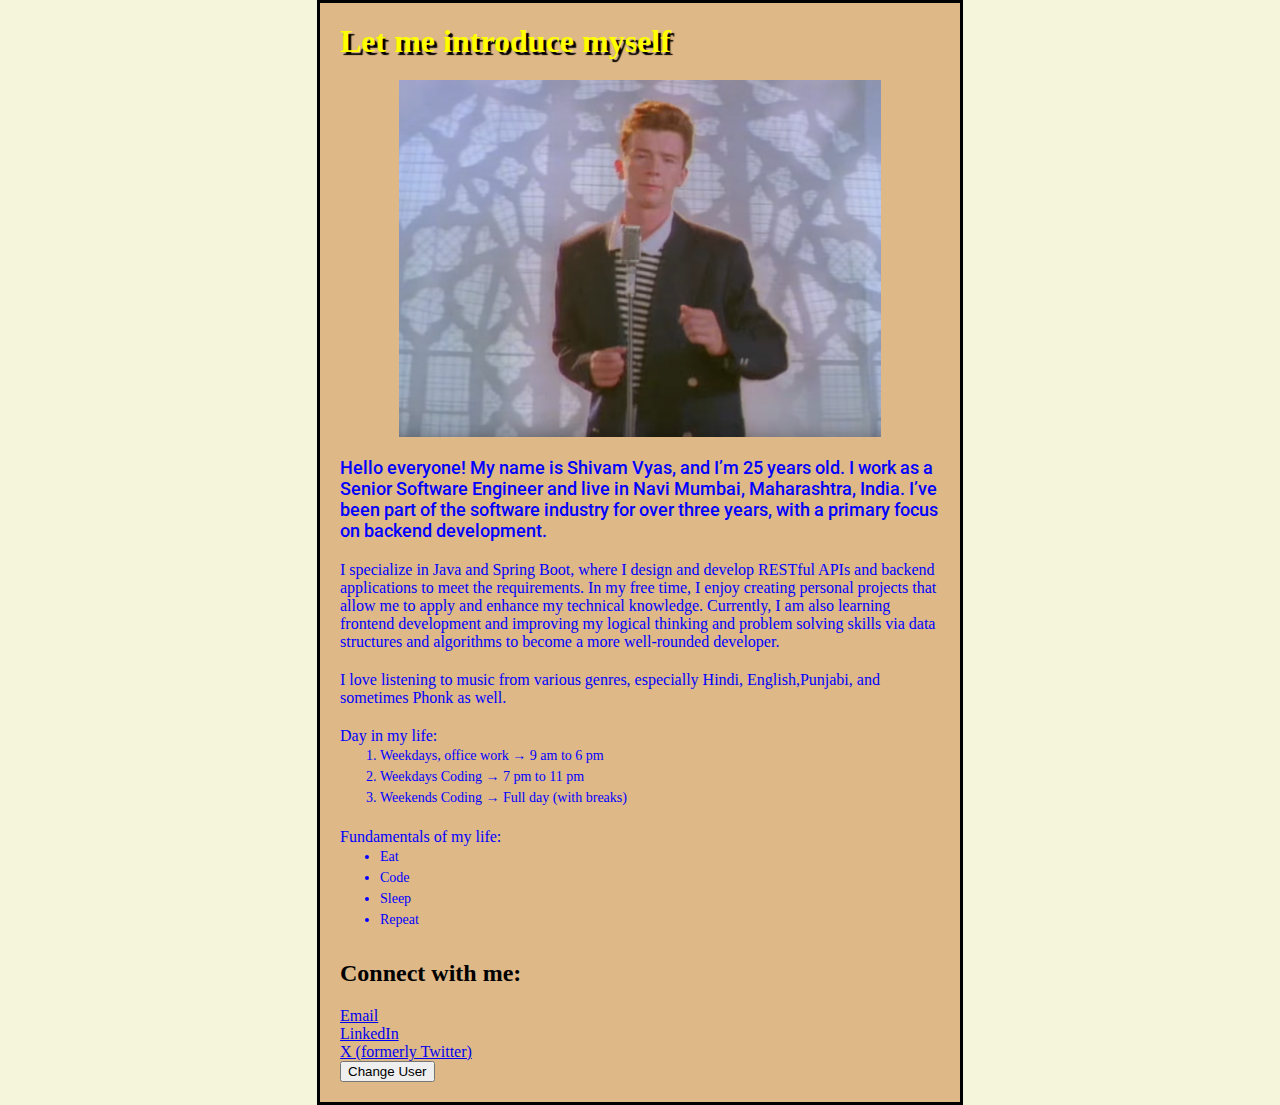
<file: JS Basics/Hello World/index.html>
<!DOCTYPE html>
<html lang="en-US">
  <head>
    <meta charset="UTF-8" />
    <meta name="viewport" content="width=device-width" />
    <title>About Me</title>
    <link href="styles/style.css" rel="stylesheet" />
    <script async src="scripts/main.js"></script>
    <link rel="preconnect" href="https://fonts.googleapis.com" />
    <link rel="preconnect" href="https://fonts.gstatic.com" crossorigin />
    <link
      href="https://fonts.googleapis.com/css2?family=Roboto:ital,wght@0,100..900;1,100..900&display=swap"
      rel="stylesheet"
    />
  </head>
  <body>
    <h1>Let me introduce myself</h1>
    <img src="./images/image.png" alt="First image test" />
    <section class="roboto-font-section">
      Hello everyone! My name is Shivam Vyas, and I’m 25 years old. I work as a
      Senior Software Engineer and live in Navi Mumbai, Maharashtra, India. I’ve
      been part of the software industry for over three years, with a primary
      focus on backend development.
    </section>
    <section>
      I specialize in Java and Spring Boot, where I design and develop RESTful
      APIs and backend applications to meet the requirements. In my free time, I
      enjoy creating personal projects that allow me to apply and enhance my
      technical knowledge. Currently, I am also learning frontend development
      and improving my logical thinking and problem solving skills via data
      structures and algorithms to become a more well-rounded developer.
    </section>
    <section>
      I love listening to music from various genres, especially Hindi,
      English,Punjabi, and sometimes Phonk as well.
    </section>
    <section>
      <p>Day in my life:</p>
      <ol>
        <li>Weekdays, office work &rarr; 9 am to 6 pm</li>
        <li>Weekdays Coding &rarr; 7 pm to 11 pm</li>
        <li>Weekends Coding &rarr; Full day (with breaks)</li>
      </ol>
    </section>
    <section>
      <p>Fundamentals of my life:</p>
      <ul>
        <li>Eat</li>
        <li>Code</li>
        <li>Sleep</li>
        <li>Repeat</li>
      </ul>
    </section>

    <h2>Connect with me:</h2>
    <p>
      <a href="mailto:shivam.vyas.1807@gmail.com"> Email </a>
    </p>
    <p>
      <a href="https://www.linkedin.com/in/shivam-vyas-1807/"> LinkedIn </a>
    </p>
    <p>
      <a href="https://x.com/s1807v"> X (formerly Twitter) </a>
    </p>
    <button>Change User</button>
  </body>
</html>
</file>
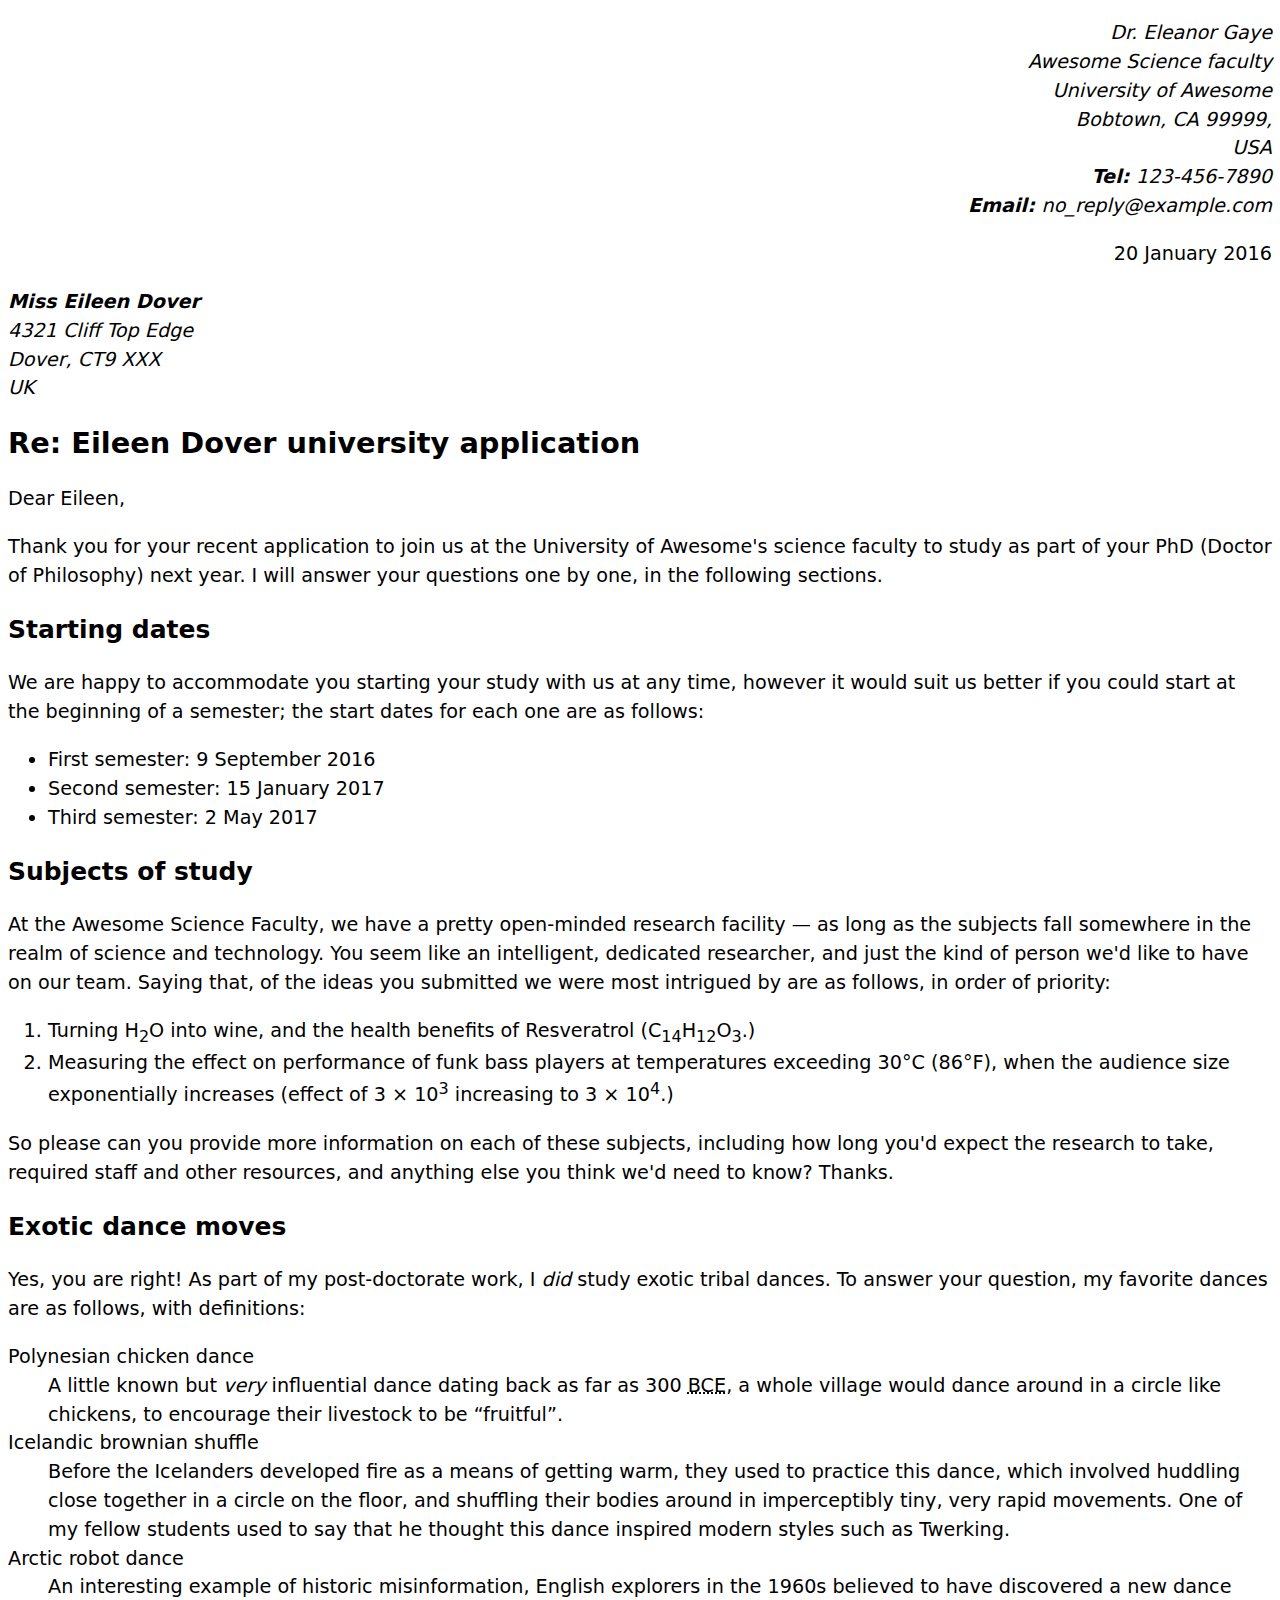
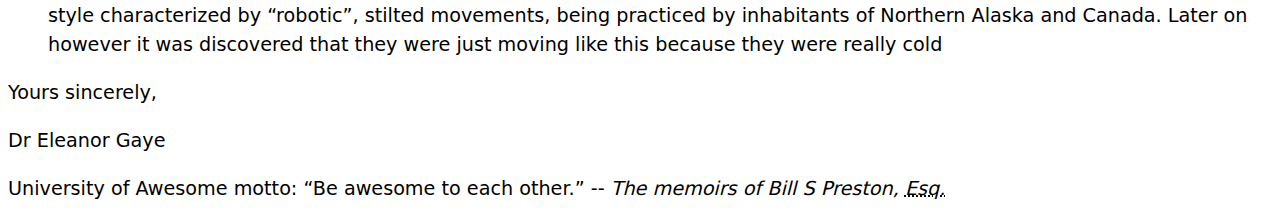
<file: HTMLBasics/Letter/Letter.html>
<!DOCTYPE html>
<html>
  <head>
    <meta charset="utf-8" />
    <meta name="viewport" content="width=device-width" />
    <link rel="stylesheet" href="Letter.css" />
    <title>Awesome science application correspondence</title>
  </head>
  <body>
    <address class="sender-column">
      <p>
        Dr. Eleanor Gaye <br />
        Awesome Science faculty <br />
        University of Awesome <br />
        Bobtown, CA 99999,<br />
        USA <br />
        <strong>Tel: </strong>123-456-7890 <br />
        <strong>Email: </strong>no_reply@example.com <br />
      </p>
    </address>

    <!--Always give the class attribute to the parent tag, in this case <p> tag-->
    <p class="date-of-letter">
      <time class="inside-date-of-letter" datetime="2016-01-20"
        >20 January 2016</time
      >
    </p>

    <address class="receiver-column">
      <p>
        <strong>Miss Eileen Dover</strong> <br />
        4321 Cliff Top Edge <br />
        Dover, CT9 XXX <br />
        UK
      </p>
    </address>

    <h1>Re: Eileen Dover university application</h1>

    <p>Dear Eileen,</p>

    <p>
      Thank you for your recent application to join us at the University of
      Awesome's science faculty to study as part of your
      <abbr>PhD</abbr>
      (Doctor of Philosophy) next year. I will answer your questions one by one,
      in the following sections.
    </p>

    <h2>Starting dates</h2>

    <p>
      We are happy to accommodate you starting your study with us at any time,
      however it would suit us better if you could start at the beginning of a
      semester; the start dates for each one are as follows:
    </p>

    <ul>
      <li>
        First semester: <time datetime="2016-09-09">9 September 2016</time>
      </li>
      <li>
        Second semester: <time datetime="2017-01-15">15 January 2017</time>
      </li>
      <li>Third semester: <time datetime="2017-05-02">2 May 2017</time></li>
    </ul>

    <h2>Subjects of study</h2>
    <p>
      At the Awesome Science Faculty, we have a pretty open-minded research
      facility — as long as the subjects fall somewhere in the realm of science
      and technology. You seem like an intelligent, dedicated researcher, and
      just the kind of person we'd like to have on our team. Saying that, of the
      ideas you submitted we were most intrigued by are as follows, in order of
      priority:
    </p>

    <ol>
      <li>
        Turning H<sub>2</sub>O into wine, and the health benefits of Resveratrol
        (C<sub>14</sub>H<sub>12</sub>O<sub>3</sub>.)
      </li>
      <li>
        Measuring the effect on performance of funk bass players at temperatures
        exceeding 30°C (86°F), when the audience size exponentially increases
        (effect of 3 &times; 10<sup>3</sup> increasing to 3 &times;
        10<sup>4</sup>.)
      </li>
    </ol>

    <p>
      So please can you provide more information on each of these subjects,
      including how long you'd expect the research to take, required staff and
      other resources, and anything else you think we'd need to know? Thanks.
    </p>

    <h2>Exotic dance moves</h2>
    <p>
      Yes, you are right! As part of my post-doctorate work, I
      <em>did</em> study exotic tribal dances. To answer your question, my
      favorite dances are as follows, with definitions:
    </p>

    <dl>
      <dt>Polynesian chicken dance</dt>
      <dd>
        A little known but <em>very</em> influential dance dating back as far as
        300 <abbr title="Before Common Era">BCE</abbr>, a whole village would
        dance around in a circle like chickens, to encourage their livestock to
        be <q>fruitful</q>.
      </dd>
      <dt>Icelandic brownian shuffle</dt>
      <dd>
        Before the Icelanders developed fire as a means of getting warm, they
        used to practice this dance, which involved huddling close together in a
        circle on the floor, and shuffling their bodies around in imperceptibly
        tiny, very rapid movements. One of my fellow students used to say that
        he thought this dance inspired modern styles such as Twerking.
      </dd>
      <dt>Arctic robot dance</dt>
      <dd>
        An interesting example of historic misinformation, English explorers in
        the 1960s believed to have discovered a new dance style characterized by
        <q>robotic</q>, stilted movements, being practiced by inhabitants of
        Northern Alaska and Canada. Later on however it was discovered that they
        were just moving like this because they were really cold
      </dd>
    </dl>

    <p>Yours sincerely,</p>
    <p>Dr Eleanor Gaye</p>
    <p>
      University of Awesome motto:
      <q>Be awesome to each other.</q>
      --
      <cite
        >The memoirs of Bill S Preston, <abbr title="Esquire">Esq.</abbr></cite
      >
    </p>
  </body>
</html>
</file>
<file: CSS Basics/Hello World/styles/style.css>
section {
  color: blue;
  padding-top: 4px;
  padding-bottom: 4px;
}

.roboto-font-section {
  font-family: "Roboto", sans-serif;
  font-optical-sizing: auto;
  font-size: large;
  font-weight: 700;
}

li {
    font-size: 14px;
    line-height: 2;
    letter-spacing: 1px;
}

html {
    background-color: beige;
}

body {
    width: 600px;
    margin: 0 auto;
    background-color: burlywood;
    padding: 0 20px 20px 20px;
    border: 3px solid black;
}

h1 {
    margin: 0;
    padding: 20px 0;
    color: yellow;
    text-shadow: 3px 3px 1px black;
}

img{
    display: block;
    margin: 0 auto;
    max-width: 100%;
    margin-bottom: 10px;
}
</file>
<file: CSSBasics/BiographyPage/style.css>
html {
  background-color: white;
}

body {
  font: 1.2em / 1.5 system-ui;
  padding: 20px 20px 20px 20px;
  width: 500px;
  background-color: #efefef;
  margin: 0 auto 0 auto;
}

ul {
  background-color: white;
  border: 5px solid purple;
  border-radius: 20px;
  padding: 30px 30px 30px 30px;
}

h1 {
  color: darkslategray;
  border-bottom: 10px dotted purple;
  font-size: 2rem;
}

h2 {
  font-style: italic;
  font-size: 1.5rem;
}

.job-title {
  color: darkslategrey;
  font-weight: bold;
}

a {
  color: green;
}

a:hover a:focus {
  color: darkgreen;
  text-decoration: none;
}
</file>
<file: HTMLBasics/BirdWatchingSite/style.css>
/* || General setup */

body {
  margin: 0;
}

html {
  font-size: 10px;
  background-color: darkgrey;
}

body {
  width: 70%;
  min-width: 800px;
  margin: 0 auto;
}

/* || typography */

h1,
h2 {
  font-family: "Cinzel Decorative", cursive;
  color: #2a2a2a;
}

p,
li {
  font-family: "Roboto Condensed", sans-serif;
  color: #2a2a2a;
}

h1 {
  font-size: 4rem;
  text-align: center;
  text-shadow: 2px 2px 10px black;
}

h2 {
  font-size: 3rem;
  text-align: center;
}

p,
li {
  font-size: 1.6rem;
  line-height: 1.5;
}

/* || header layout */

header {
  margin-bottom: 10px;
}

main,
header,
nav,
article,
aside,
footer,
section {
  background-color: #00ff0080;
  padding: 1%;
}

h1 {
  text-transform: uppercase;
  display: flex;
  align-items: center;
  justify-content: center;
  gap: 20px;
}

header img {
  height: 60px;
}

nav ul {
  padding: 0;
  list-style-type: none;
  display: flex;
}

nav li {
  text-align: center;
  flex: 1;
}

nav a {
  font-size: 2rem;
  text-transform: uppercase;
  text-decoration: none;
  color: black;
}

nav a:hover,
nav a:focus {
  color: red;
}

/* || main layout */

main {
  display: flex;
  gap: 10px;
}

article {
  flex: 4;
}

aside {
  flex: 1;
}

aside a {
  display: block;
  float: left;
  width: 50%;
}

aside img {
  max-width: 100%;
}

footer {
  margin-top: 10px;
}
</file>
<file: HTMLBasics/FeedbackForm/style.css>
/* Basic font styles */

body {
  background-color: white;
  color: #333333;
  font: 1em / 1.4 system-ui;
  padding: 1em;
  width: 800px;
  margin: 0 auto;
}

h1 {
  font-size: 2rem;
}

h2 {
  font-size: 1.6rem;
}

h1,
h2 {
  margin: 0 0 20px;
  color: purple;
}

* {
  box-sizing: border-box;
}

p {
  color: gray;
  margin: 0.5em 0;
}

/* Form structure */

fieldset {
  border: 0;
  padding: 0;
}

legend {
  padding-bottom: 10px;
  font-weight: bold;
}

fieldset,
.separator {
  margin-bottom: 20px;
}

.form-section {
  margin-bottom: 5px;
  padding: 5px;
}

img {
  max-width: 100%;
  height: 50px;
  margin: 20px 0;
}

/* Individual form items */

fieldset input {
  margin: 0 10px 0 0;
}

label {
  margin-right: 40px;
}

textarea {
  margin-top: 10px;
  padding: 5px;
  width: 100%;
  height: 200px;
}

.separator {
  display: flex;
}

.separator label {
  flex: 2;
}

.separator input,
.separator select {
  flex: 3;
  padding: 5px;
}

button {
  padding: 10px 20px;
  border-radius: 10px;
  border: 1px solid grey;
  background-color: #dddddd;
  width: 50%;
  margin: 0 auto;
  display: block;
}

button:hover,
button:focus {
  background-color: #eeeeee;
  cursor: pointer;
}

form {
  background: url("https://mdn.github.io/shared-assets/images/examples/learn/woodland-strip.jpg")
    no-repeat;
  margin-top: 20px;
  padding-top: 50px;
}
</file>
<file: HTMLBasics/PlanetDataTable/minimal-table.css>
html {
  font-family: sans-serif;
}

table {
  border-collapse: collapse;
  border: 2px solid rgb(200 200 200);
  letter-spacing: 1px;
  font-size: 0.8rem;
}

td,
th {
  border: 1px solid rgb(190 190 190);
  padding: 10px 20px;
}

th {
  background-color: rgb(235 235 235);
}

td {
  text-align: center;
}

tr:nth-child(even) td {
  background-color: rgb(250 250 250);
}

tr:nth-child(odd) td {
  background-color: rgb(245 245 245);
}

caption {
  padding: 10px;
}

.column-border {
  border: 2px solid black;
}
</file>
<file: HTMLBasics/SplashPage/style.css>
/* type */

body {
  font: 1.2em / 1.5 system-ui;
  margin: 0 auto;
  width: 90%;
  min-width: 800px;
  max-width: 1200px;
}

h1 {
  text-align: center;
}

.copyright {
  font-size: 0.8em;
}

/* nav menu */

ul {
  padding: 0;
  list-style-type: none;
  text-align: center;
  display: flex;
  flex-flow: row wrap;
  justify-content: center;
  align-items: center;
}

li {
  flex: auto;
}

nav a {
  font-size: 1.2em;
  padding: 0 20px;
}

/* General link styles */

a {
  text-decoration: none;
  color: red;
}

a:hover,
a:focus {
  text-decoration: underline;
}

/* header section layout */

header section {
  display: grid;
  grid-template-areas:
    "heading heading"
    "text video"
    "text video";
  grid-template-columns: 1fr 2fr;
  gap: 20px;
}

h1 {
  grid-area: heading;
}

header p {
  grid-area: text;
  margin: 0;
}

video {
  grid-area: video;
  width: 100%;
  border: 1px solid black;
}

/* image floats */

figure {
  float: right;
  margin-left: 20px;
  padding: 20px;
  background: orange;
  border: 1px solid black;
}

figcaption {
  font-size: 0.6em;
}
</file>
<file: JS Basics/Hello World/styles/style.css>
section {
  color: blue;
  padding-top: 10px;
  padding-bottom: 10px;
}

.roboto-font-section {
  font-family: "Roboto", sans-serif;
  font-optical-sizing: auto;
  font-size: large;
  font-weight: 500;
}

li {
  font-size: 14px;
  line-height: 1.5;
  letter-spacing: 0px;
}

html {
  background-color: beige;
}

body {
  width: 600px;
  margin: 0 auto;
  background-color: burlywood;
  padding: 0 20px 20px 20px;
  border: 3px solid black;
}

h1 {
  margin: 0;
  padding: 20px 0;
  color: yellow;
  text-shadow: 3px 3px 1px black;
}

img {
  display: block;
  margin: 0 auto;
  max-width: 100%;
  margin-bottom: 10px;
}

p {
  margin: 0 0;
}

ol, ul {
  margin: 0 0;
}

.done {
    color: darkseagreen;
    text-decoration: line-through solid black 2px;
}
</file>
<file: HTMLBasics/Letter/Letter.css>
body {
  font: 1.2em / 1.5 system-ui;
}

.sender-column {
  text-align: right;
}

.inside-date-of-letter {
  /* border: 1px solid blue; */
  display: block;
  text-align: right;
}

h1 {
  font-size: 1.5em;
}

h2 {
  font-size: 1.3em;
}
</file>
